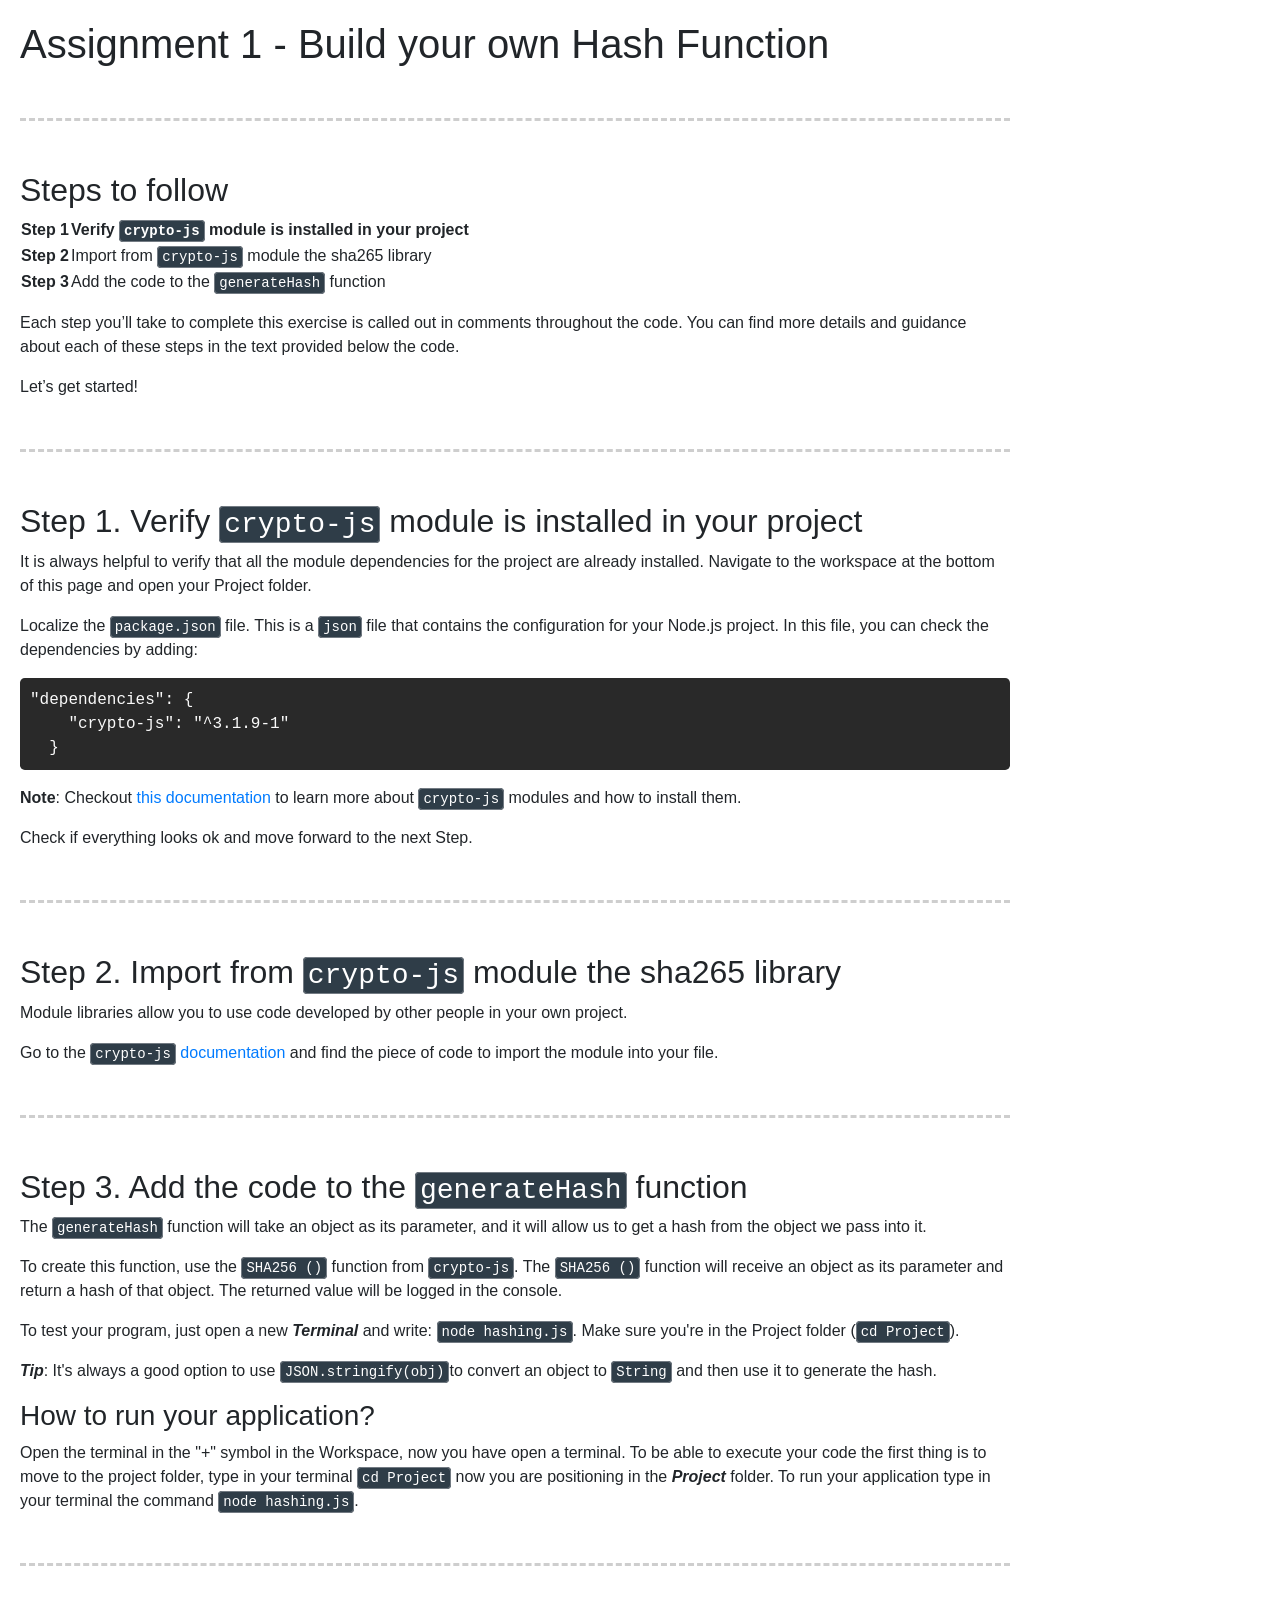
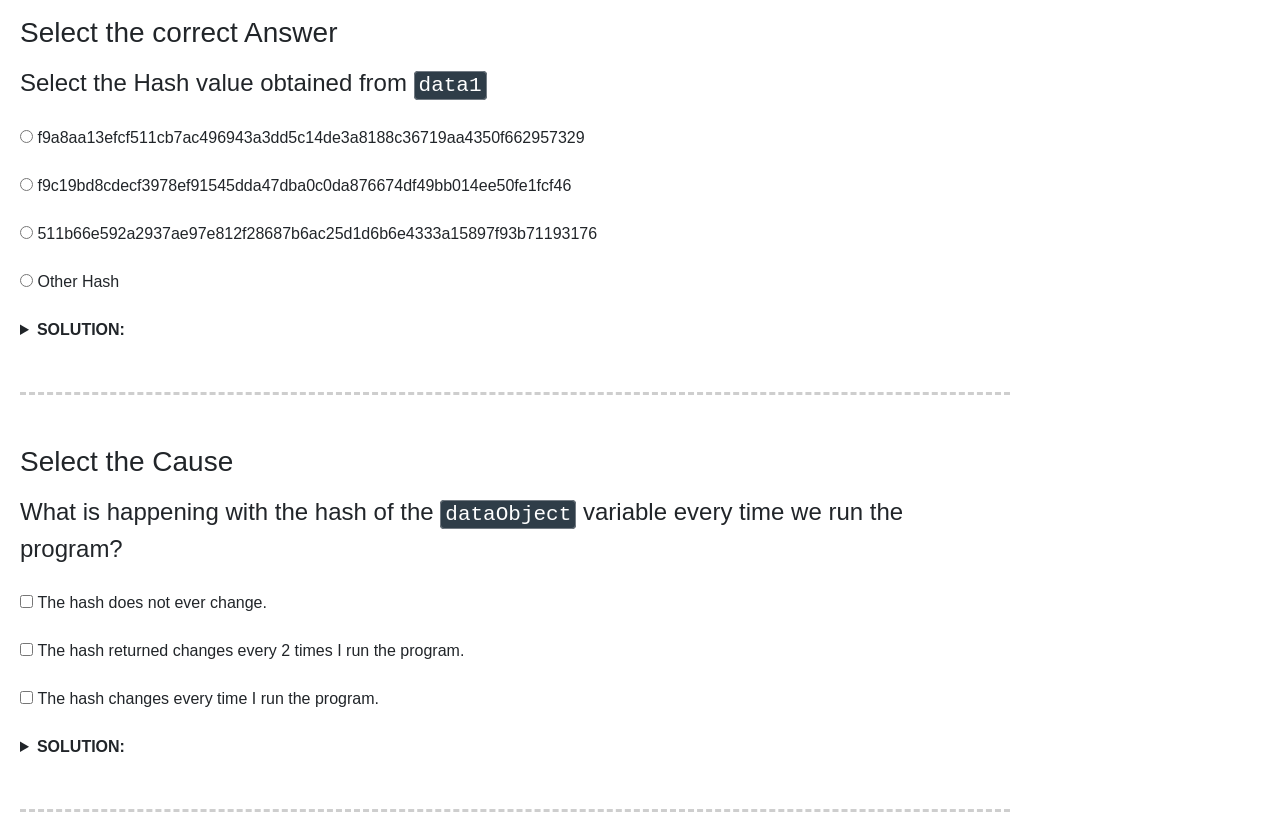
<file: assignments/hashing/practice.html>
<!-- udacimak v1.2.1 -->
<!DOCTYPE html>
<html lang="en">

<head>
    <meta charset="UTF-8">
    <meta name="viewport" content="width=device-width, initial-scale=1.0">
    <meta http-equiv="X-UA-Compatible" content="ie=edge">
    <title>Practice Hashing</title>
    <link rel="stylesheet" href="./assets/css/bootstrap.min.css">
    <link rel="stylesheet" href="./assets/css/plyr.css">
    <link rel="stylesheet" href="./assets/css/katex.min.css">
    <link rel="stylesheet" href="./assets/css/jquery.mCustomScrollbar.min.css">
    <link rel="stylesheet" href="./assets/css/styles.css">
    <link rel="shortcut icon" type="image/png" href="./assets/img/udacimak.png" />
</head>

<body>
    <div class="wrapper">

        <div id="content">
            

            <main class="container">
                <div class="row">
                    <div>
                        <div class="ud-atom">
                            <div>
                                <h1 id="lets-do-some-coding-practice">Assignment 1 - Build your own Hash Function</h1>
                            </div>
                        </div>
                        <div class="divider"></div>
                        <div class="ud-atom">
                            <h3></h3>
                            <div>
                                <h2 id="steps-to-follow">Steps to follow</h2>
                                <blockquote>
                                    <table>
                                        <thead>
                                            <tr>
                                                <th id="**step_1**"><strong>Step 1</strong></th>
                                                <th id="verify_¨c0c_module_is_installed_in_your_project">Verify <code>crypto-js</code> module is installed in your project</th>
                                            </tr>
                                        </thead>
                                        <tbody>
                                            <tr>
                                                <td><strong>Step 2</strong></td>
                                                <td>Import from <code>crypto-js</code> module the sha265 library</td>
                                            </tr>
                                            <tr>
                                                <td><strong>Step 3</strong></td>
                                                <td>Add the code to the <code>generateHash</code> function</td>
                                            </tr>
                                        </tbody>
                                    </table>
                                </blockquote>
                                <p>Each step you’ll take to complete this exercise is called out in comments throughout the code. You can find more details and guidance about each of these steps in the text provided below the code. </p>
                                <p>Let’s get started!</p>
                            </div>

                        </div>
                        <div class="divider"></div>
                        <div class="ud-atom">
                            <h3></h3>
                            <div>
                                <h2 id="step-1-verify-crypto-js-module-is-installed-in-your-project">Step 1. Verify <code>crypto-js</code> module is installed in your project</h2>
                                <p>It is always helpful to verify that all the module dependencies for the project are already installed. Navigate to the workspace at the bottom of this page and open your Project folder.</p>
                                <p>Localize the <code>package.json</code> file. This is a <code>json</code> file that contains the configuration for your Node.js project. In this file, you can check the dependencies by adding: </p>
                                <pre><code>"dependencies": {
    "crypto-js": "^3.1.9-1"
  }</code></pre>
                                <p><strong>Note</strong>: Checkout <a href="https://www.npmjs.com/package/crypto-js" target="_blank">this documentation</a> to learn more about <code>crypto-js</code> modules and how to install them. </p>
                                <p>Check if everything looks ok and move forward to the next Step.</p>
                            </div>

                        </div>
                        <div class="divider"></div>
                        <div class="ud-atom">
                            <h3></h3>
                            <div>
                                <h2 id="step-2-import-from-crypto-js-module-the-sha265-library">Step 2. Import from <code>crypto-js</code> module the sha265 library</h2>
                                <p>Module libraries allow you to use code developed by other people in your own project.</p>
                                <p>Go to the <code>crypto-js</code> <a href="https://www.npmjs.com/package/crypto-js#usage" target="_blank">documentation</a> and find the piece of code to import the module into your file.</p>
                            </div>

                        </div>
                        <div class="divider"></div>
                        <div class="ud-atom">
                            <h3></h3>
                            <div>
                                <h2 id="step-3--add-the-code-to-the-generatehash-function">Step 3. Add the code to the <code>generateHash</code> function</h2>
                                <p>The <code>generateHash</code> function will take an object as its parameter, and it will allow us to get a hash from the object we pass into it. </p>
                                <p>To create this function, use the <code>SHA256 ()</code> function from <code>crypto-js</code>. The <code>SHA256 ()</code> function will receive an object as its parameter and return a hash of that object. The returned value
                                    will be logged in the console.</p>
                                <p>To test your program, just open a new <strong><em>Terminal</em></strong> and write: <code>node hashing.js</code>. Make sure you're in the Project folder (<code>cd Project</code>).</p>
                                <p><strong><em>Tip</em></strong>: It's always a good option to use <code>JSON.stringify(obj)</code>to convert an object to <code>String</code> and then use it to generate the hash.</p>
                                <h3 id="how-to-run-your-application">How to run your application?</h3>
                                <p>Open the terminal in the "+" symbol in the Workspace, now you have open a terminal. To be able to execute your code the first thing is to move to the project folder, type in your terminal <code>cd Project</code> now you
                                    are positioning in the <strong><em>Project</em></strong> folder. To run your application type in your terminal the command <code>node hashing.js</code>.</p>
                            </div>

                        </div>
                        <div class="divider"></div>
                        <div class="ud-atom">
                            <h3>
                                <p>Select the correct Answer</p>
                            </h3>
                            <div>
                                <form>
                                    <fieldset>
                                        <legend>
                                            <p>Select the Hash value obtained from <code>data1</code></p>
                                        </legend>
                                    </fieldset>

                                    <div>
                                        <input type="radio" value="a1538061584105" name="728697" id="a1538061584105">
                                        <label for="a1538061584105"><p>f9a8aa13efcf511cb7ac496943a3dd5c14de3a8188c36719aa4350f662957329</p></label>
                                    </div>
                                    <div>
                                        <input type="radio" value="a1538061611063" name="728697" id="a1538061611063">
                                        <label for="a1538061611063"><p>f9c19bd8cdecf3978ef91545dda47dba0c0da876674df49bb014ee50fe1fcf46</p></label>
                                    </div>
                                    <div>
                                        <input type="radio" value="a1538061618873" name="728697" id="a1538061618873">
                                        <label for="a1538061618873"><p>511b66e592a2937ae97e812f28687b6ac25d1d6b6e4333a15897f93b71193176</p></label>
                                    </div>
                                    <div>
                                        <input type="radio" value="a1538061626293" name="728697" id="a1538061626293">
                                        <label for="a1538061626293"><p>Other Hash</p></label>
                                    </div>
                                </form>

                                <details>
                                    <summary><strong>SOLUTION:</strong></summary>
                                    f9a8aa13efcf511cb7ac496943a3dd5c14de3a8188c36719aa4350f662957329
                                </details>
                            </div>

                        </div>
                        <div class="divider"></div>
                        <div class="ud-atom">
                            <h3>
                                <p>Select the Cause</p>
                            </h3>
                            <div>
                                <form>
                                    <fieldset>
                                        <legend>
                                            <p>What is happening with the hash of the <code>dataObject</code> variable every time we run the program?</p>
                                        </legend>
                                    </fieldset>

                                    <div>
                                        <input type="checkbox" value="a1538061678770" name="728698" id="a1538061678770">
                                        <label for="a1538061678770"><p>The hash does not ever change. </p></label>
                                    </div>
                                    <div>
                                        <input type="checkbox" value="a1538061705502" name="728698" id="a1538061705502">
                                        <label for="a1538061705502"><p>The hash returned changes every 2 times I run the program.</p></label>
                                    </div>
                                    <div>
                                        <input type="checkbox" value="a1538061714386" name="728698" id="a1538061714386">
                                        <label for="a1538061714386"><p>The hash changes every time I run the program.</p></label>
                                    </div>
                                </form>

                                <details>
                                    <summary><strong>SOLUTION:</strong></summary>
                                    <ul>
                                        <li>The hash changes every time I run the program.</li>
                                    </ul>
                                </details>
                            </div>

                        </div>
                        <div class="divider"></div>
                    </div>
                </div>
            </main>

        </div>
    </div>


    <script src="./assets/js/jquery-3.3.1.min.js"></script>
    <script src="./assets/js/plyr.polyfilled.min.js"></script>
    <script src="./assets/js/bootstrap.min.js"></script>
    <script src="./assets/js/jquery.mCustomScrollbar.concat.min.js"></script>
    <script src="./assets/js/katex.min.js"></script>
    <script>
        // Initialize Plyr video players
        const players = Array.from(document.querySelectorAll('video')).map(p => new Plyr(p));

        // render math equations
        let elMath = document.getElementsByClassName('mathquill');
        for (let i = 0, len = elMath.length; i < len; i += 1) {
            const el = elMath[i];

            katex.render(el.textContent, el, {
                throwOnError: false
            });
        }

        // this hack will make sure Bootstrap tabs work when using Handlebars
        if ($('#question-tabs').length && $('#user-answer-tabs').length) {
            $("#question-tabs a.nav-link").on('click', function() {
                $("#question-tab-contents .tab-pane").hide();
                $($(this).attr("href")).show();
            });
            $("#user-answer-tabs a.nav-link").on('click', function() {
                $("#user-answer-tab-contents .tab-pane").hide();
                $($(this).attr("href")).show();
            });
        } else {
            $("a.nav-link").on('click', function() {
                $(".tab-pane").hide();
                $($(this).attr("href")).show();
            });
        }

        // side bar events
        $(document).ready(function() {
            $("#sidebar").mCustomScrollbar({
                theme: "minimal"
            });

            $('#sidebarCollapse').on('click', function() {
                $('#sidebar, #content').toggleClass('active');
                $('.collapse.in').toggleClass('in');
                $('a[aria-expanded=true]').attr('aria-expanded', 'false');
            });
        });
    </script>
</body>

</html>
</file>
<file: assignments/hashing/assets/css/plyr.css>
@keyframes plyr-progress {
    to {
        background-position: 25px 0
    }
}

@keyframes plyr-popup {
    0% {
        opacity: .5;
        transform: translateY(10px)
    }
    to {
        opacity: 1;
        transform: translateY(0)
    }
}

@keyframes plyr-fade-in {
    from {
        opacity: 0
    }
    to {
        opacity: 1
    }
}

.plyr {
    -moz-osx-font-smoothing: grayscale;
    -webkit-font-smoothing: antialiased;
    direction: ltr;
    font-family: Avenir, "Avenir Next", "Helvetica Neue", "Segoe UI", Helvetica, Arial, sans-serif;
    font-variant-numeric: tabular-nums;
    font-weight: 500;
    line-height: 1.7;
    max-width: 100%;
    min-width: 200px;
    position: relative;
    text-shadow: none;
    transition: box-shadow .3s ease
}

.plyr audio,
.plyr video {
    border-radius: inherit;
    height: auto;
    vertical-align: middle;
    width: 100%
}

.plyr button {
    font: inherit;
    line-height: inherit;
    width: auto
}

.plyr:focus {
    outline: 0
}

.plyr--full-ui {
    box-sizing: border-box
}

.plyr--full-ui *,
.plyr--full-ui ::after,
.plyr--full-ui ::before {
    box-sizing: inherit
}

.plyr--full-ui a,
.plyr--full-ui button,
.plyr--full-ui input,
.plyr--full-ui label {
    touch-action: manipulation
}

.plyr__badge {
    background: #4f5b5f;
    border-radius: 2px;
    color: #fff;
    font-size: 9px;
    line-height: 1;
    padding: 3px 4px
}

.plyr--full-ui ::-webkit-media-text-track-container {
    display: none
}

.plyr__captions {
    animation: plyr-fade-in .3s ease;
    bottom: 0;
    color: #fff;
    display: none;
    font-size: 14px;
    left: 0;
    padding: 10px;
    position: absolute;
    text-align: center;
    transition: transform .4s ease-in-out;
    width: 100%
}

.plyr__captions .plyr__caption {
    background: rgba(0, 0, 0, .8);
    border-radius: 2px;
    -webkit-box-decoration-break: clone;
    box-decoration-break: clone;
    line-height: 185%;
    padding: .2em .5em;
    white-space: pre-wrap
}

.plyr__captions .plyr__caption div {
    display: inline
}

.plyr__captions span:empty {
    display: none
}

@media (min-width:480px) {
    .plyr__captions {
        font-size: 16px;
        padding: 20px
    }
}

@media (min-width:768px) {
    .plyr__captions {
        font-size: 18px
    }
}

.plyr--captions-active .plyr__captions {
    display: block
}

.plyr:not(.plyr--hide-controls) .plyr__controls:not(:empty)~.plyr__captions {
    transform: translateY(-40px)
}

.plyr__control {
    background: 0 0;
    border: 0;
    border-radius: 3px;
    color: inherit;
    cursor: pointer;
    flex-shrink: 0;
    overflow: visible;
    padding: 7px;
    position: relative;
    transition: all .3s ease
}

.plyr__control svg {
    display: block;
    fill: currentColor;
    height: 18px;
    pointer-events: none;
    width: 18px
}

.plyr__control:focus {
    outline: 0
}

.plyr__control.plyr__tab-focus {
    box-shadow: 0 0 0 5px rgba(26, 175, 255, .5);
    outline: 0
}

.plyr__control.plyr__control--pressed .icon--not-pressed,
.plyr__control.plyr__control--pressed .label--not-pressed,
.plyr__control:not(.plyr__control--pressed) .icon--pressed,
.plyr__control:not(.plyr__control--pressed) .label--pressed {
    display: none
}

.plyr--audio .plyr__control.plyr__tab-focus,
.plyr--audio .plyr__control:hover,
.plyr--audio .plyr__control[aria-expanded=true] {
    background: #1aafff;
    color: #fff
}

.plyr--video .plyr__control svg {
    filter: drop-shadow(0 1px 1px rgba(0, 0, 0, .15))
}

.plyr--video .plyr__control.plyr__tab-focus,
.plyr--video .plyr__control:hover,
.plyr--video .plyr__control[aria-expanded=true] {
    background: #1aafff;
    color: #fff
}

.plyr__control--overlaid {
    background: rgba(26, 175, 255, .8);
    border: 0;
    border-radius: 100%;
    box-shadow: 0 1px 1px rgba(0, 0, 0, .15);
    color: #fff;
    display: none;
    left: 50%;
    padding: 15px;
    position: absolute;
    top: 50%;
    transform: translate(-50%, -50%);
    z-index: 2
}

.plyr__control--overlaid svg {
    left: 2px;
    position: relative
}

.plyr__control--overlaid:focus,
.plyr__control--overlaid:hover {
    background: #1aafff
}

.plyr--playing .plyr__control--overlaid {
    opacity: 0;
    visibility: hidden
}

.plyr--full-ui.plyr--video .plyr__control--overlaid {
    display: block
}

.plyr--full-ui ::-webkit-media-controls {
    display: none
}

.plyr__controls {
    align-items: center;
    display: flex;
    justify-content: flex-end;
    text-align: center
}

.plyr__controls .plyr__menu,
.plyr__controls .plyr__progress,
.plyr__controls .plyr__time,
.plyr__controls .plyr__volume,
.plyr__controls>.plyr__control {
    margin-left: 5px
}

.plyr__controls .plyr__menu+.plyr__control,
.plyr__controls .plyr__progress+.plyr__control,
.plyr__controls>.plyr__control+.plyr__control,
.plyr__controls>.plyr__control+.plyr__menu {
    margin-left: 2px
}

.plyr__controls>.plyr__control:first-child,
.plyr__controls>.plyr__control:first-child+[data-plyr=pause] {
    margin-left: 0;
    margin-right: auto
}

.plyr__controls:empty {
    display: none
}

@media (min-width:480px) {
    .plyr__controls .plyr__menu,
    .plyr__controls .plyr__progress,
    .plyr__controls .plyr__time,
    .plyr__controls .plyr__volume,
    .plyr__controls>.plyr__control {
        margin-left: 10px
    }
}

.plyr--audio .plyr__controls {
    background: #fff;
    border-radius: inherit;
    color: #4f5b5f;
    padding: 10px
}

.plyr--video .plyr__controls {
    background: linear-gradient(rgba(0, 0, 0, 0), rgba(0, 0, 0, .7));
    border-bottom-left-radius: inherit;
    border-bottom-right-radius: inherit;
    bottom: 0;
    color: #fff;
    left: 0;
    padding: 20px 5px 5px;
    position: absolute;
    right: 0;
    transition: opacity .4s ease-in-out, transform .4s ease-in-out;
    z-index: 3
}

@media (min-width:480px) {
    .plyr--video .plyr__controls {
        padding: 35px 10px 10px
    }
}

.plyr--video.plyr--hide-controls .plyr__controls {
    opacity: 0;
    pointer-events: none;
    transform: translateY(100%)
}

.plyr [data-plyr=airplay],
.plyr [data-plyr=captions],
.plyr [data-plyr=fullscreen],
.plyr [data-plyr=pip] {
    display: none
}

.plyr--airplay-supported [data-plyr=airplay],
.plyr--captions-enabled [data-plyr=captions],
.plyr--fullscreen-enabled [data-plyr=fullscreen],
.plyr--pip-supported [data-plyr=pip] {
    display: inline-block
}

.plyr__video-embed {
    height: 0;
    padding-bottom: 56.25%;
    position: relative
}

.plyr__video-embed iframe {
    border: 0;
    height: 100%;
    left: 0;
    position: absolute;
    top: 0;
    -webkit-user-select: none;
    -moz-user-select: none;
    -ms-user-select: none;
    user-select: none;
    width: 100%
}

.plyr--full-ui .plyr__video-embed>.plyr__video-embed__container {
    padding-bottom: 240%;
    position: relative;
    transform: translateY(-38.28125%)
}

.plyr__menu {
    display: flex;
    position: relative
}

.plyr__menu .plyr__control svg {
    transition: transform .3s ease
}

.plyr__menu .plyr__control[aria-expanded=true] svg {
    transform: rotate(90deg)
}

.plyr__menu .plyr__control[aria-expanded=true] .plyr__tooltip {
    display: none
}

.plyr__menu__container {
    animation: plyr-popup .2s ease;
    background: rgba(255, 255, 255, .9);
    border-radius: 4px;
    bottom: 100%;
    box-shadow: 0 1px 2px rgba(0, 0, 0, .15);
    color: #4f5b5f;
    font-size: 16px;
    margin-bottom: 10px;
    position: absolute;
    right: -3px;
    text-align: left;
    white-space: nowrap;
    z-index: 3
}

.plyr__menu__container>div {
    overflow: hidden;
    transition: height .35s cubic-bezier(.4, 0, .2, 1), width .35s cubic-bezier(.4, 0, .2, 1)
}

.plyr__menu__container::after {
    border: 4px solid transparent;
    border-top-color: rgba(255, 255, 255, .9);
    content: '';
    height: 0;
    position: absolute;
    right: 15px;
    top: 100%;
    width: 0
}

.plyr__menu__container [role=menu] {
    padding: 7px
}

.plyr__menu__container [role=menuitem],
.plyr__menu__container [role=menuitemradio] {
    margin-top: 2px
}

.plyr__menu__container [role=menuitem]:first-child,
.plyr__menu__container [role=menuitemradio]:first-child {
    margin-top: 0
}

.plyr__menu__container .plyr__control {
    align-items: center;
    color: #4f5b5f;
    display: flex;
    font-size: 14px;
    padding: 4px 11px;
    -webkit-user-select: none;
    -moz-user-select: none;
    -ms-user-select: none;
    user-select: none;
    width: 100%
}

.plyr__menu__container .plyr__control>span {
    align-items: inherit;
    display: flex;
    width: 100%
}

.plyr__menu__container .plyr__control::after {
    border: 4px solid transparent;
    content: '';
    position: absolute;
    top: 50%;
    transform: translateY(-50%)
}

.plyr__menu__container .plyr__control--forward {
    padding-right: 28px
}

.plyr__menu__container .plyr__control--forward::after {
    border-left-color: rgba(79, 91, 95, .8);
    right: 5px
}

.plyr__menu__container .plyr__control--forward.plyr__tab-focus::after,
.plyr__menu__container .plyr__control--forward:hover::after {
    border-left-color: currentColor
}

.plyr__menu__container .plyr__control--back {
    font-weight: 500;
    margin: 7px;
    margin-bottom: 3px;
    padding-left: 28px;
    position: relative;
    width: calc(100% - 14px)
}

.plyr__menu__container .plyr__control--back::after {
    border-right-color: rgba(79, 91, 95, .8);
    left: 7px
}

.plyr__menu__container .plyr__control--back::before {
    background: #b7c5cd;
    box-shadow: 0 1px 0 #fff;
    content: '';
    height: 1px;
    left: 0;
    margin-top: 4px;
    overflow: hidden;
    position: absolute;
    right: 0;
    top: 100%
}

.plyr__menu__container .plyr__control--back.plyr__tab-focus::after,
.plyr__menu__container .plyr__control--back:hover::after {
    border-right-color: currentColor
}

.plyr__menu__container .plyr__control[role=menuitemradio] {
    padding-left: 7px
}

.plyr__menu__container .plyr__control[role=menuitemradio]::after,
.plyr__menu__container .plyr__control[role=menuitemradio]::before {
    border-radius: 100%
}

.plyr__menu__container .plyr__control[role=menuitemradio]::before {
    background: rgba(0, 0, 0, .1);
    content: '';
    display: block;
    flex-shrink: 0;
    height: 16px;
    margin-right: 10px;
    transition: all .3s ease;
    width: 16px
}

.plyr__menu__container .plyr__control[role=menuitemradio]::after {
    background: #fff;
    border: 0;
    height: 6px;
    left: 12px;
    opacity: 0;
    top: 50%;
    transform: translateY(-50%) scale(0);
    transition: transform .3s ease, opacity .3s ease;
    width: 6px
}

.plyr__menu__container .plyr__control[role=menuitemradio][aria-checked=true]::before {
    background: #1aafff
}

.plyr__menu__container .plyr__control[role=menuitemradio][aria-checked=true]::after {
    opacity: 1;
    transform: translateY(-50%) scale(1)
}

.plyr__menu__container .plyr__control[role=menuitemradio].plyr__tab-focus::before,
.plyr__menu__container .plyr__control[role=menuitemradio]:hover::before {
    background: rgba(0, 0, 0, .1)
}

.plyr__menu__container .plyr__menu__value {
    align-items: center;
    display: flex;
    margin-left: auto;
    margin-right: -5px;
    overflow: hidden;
    padding-left: 25px;
    pointer-events: none
}

.plyr--full-ui input[type=range] {
    -webkit-appearance: none;
    background: 0 0;
    border: 0;
    border-radius: 28px;
    color: #1aafff;
    display: block;
    height: 20px;
    margin: 0;
    padding: 0;
    transition: box-shadow .3s ease;
    width: 100%
}

.plyr--full-ui input[type=range]::-webkit-slider-runnable-track {
    background: 0 0;
    border: 0;
    border-radius: 3px;
    height: 6px;
    transition: box-shadow .3s ease;
    -webkit-user-select: none;
    user-select: none;
    background-image: linear-gradient(to right, currentColor var(--value, 0), transparent var(--value, 0))
}

.plyr--full-ui input[type=range]::-webkit-slider-thumb {
    background: #fff;
    border: 0;
    border-radius: 100%;
    box-shadow: 0 1px 1px rgba(0, 0, 0, .15), 0 0 0 1px rgba(47, 52, 61, .2);
    height: 14px;
    position: relative;
    transition: all .2s ease;
    width: 14px;
    -webkit-appearance: none;
    margin-top: -4px
}

.plyr--full-ui input[type=range]::-moz-range-track {
    background: 0 0;
    border: 0;
    border-radius: 3px;
    height: 6px;
    transition: box-shadow .3s ease;
    -moz-user-select: none;
    user-select: none
}

.plyr--full-ui input[type=range]::-moz-range-thumb {
    background: #fff;
    border: 0;
    border-radius: 100%;
    box-shadow: 0 1px 1px rgba(0, 0, 0, .15), 0 0 0 1px rgba(47, 52, 61, .2);
    height: 14px;
    position: relative;
    transition: all .2s ease;
    width: 14px
}

.plyr--full-ui input[type=range]::-moz-range-progress {
    background: currentColor;
    border-radius: 3px;
    height: 6px
}

.plyr--full-ui input[type=range]::-ms-track {
    background: 0 0;
    border: 0;
    border-radius: 3px;
    height: 6px;
    transition: box-shadow .3s ease;
    -ms-user-select: none;
    user-select: none;
    color: transparent
}

.plyr--full-ui input[type=range]::-ms-fill-upper {
    background: 0 0;
    border: 0;
    border-radius: 3px;
    height: 6px;
    transition: box-shadow .3s ease;
    -ms-user-select: none;
    user-select: none
}

.plyr--full-ui input[type=range]::-ms-fill-lower {
    background: 0 0;
    border: 0;
    border-radius: 3px;
    height: 6px;
    transition: box-shadow .3s ease;
    -ms-user-select: none;
    user-select: none;
    background: currentColor
}

.plyr--full-ui input[type=range]::-ms-thumb {
    background: #fff;
    border: 0;
    border-radius: 100%;
    box-shadow: 0 1px 1px rgba(0, 0, 0, .15), 0 0 0 1px rgba(47, 52, 61, .2);
    height: 14px;
    position: relative;
    transition: all .2s ease;
    width: 14px;
    margin-top: 0
}

.plyr--full-ui input[type=range]::-ms-tooltip {
    display: none
}

.plyr--full-ui input[type=range]:focus {
    outline: 0
}

.plyr--full-ui input[type=range]::-moz-focus-outer {
    border: 0
}

.plyr--full-ui input[type=range].plyr__tab-focus::-webkit-slider-runnable-track {
    box-shadow: 0 0 0 5px rgba(26, 175, 255, .5);
    outline: 0
}

.plyr--full-ui input[type=range].plyr__tab-focus::-moz-range-track {
    box-shadow: 0 0 0 5px rgba(26, 175, 255, .5);
    outline: 0
}

.plyr--full-ui input[type=range].plyr__tab-focus::-ms-track {
    box-shadow: 0 0 0 5px rgba(26, 175, 255, .5);
    outline: 0
}

.plyr--full-ui.plyr--video input[type=range]::-webkit-slider-runnable-track {
    background-color: rgba(255, 255, 255, .25)
}

.plyr--full-ui.plyr--video input[type=range]::-moz-range-track {
    background-color: rgba(255, 255, 255, .25)
}

.plyr--full-ui.plyr--video input[type=range]::-ms-track {
    background-color: rgba(255, 255, 255, .25)
}

.plyr--full-ui.plyr--video input[type=range]:active::-webkit-slider-thumb {
    box-shadow: 0 1px 1px rgba(0, 0, 0, .15), 0 0 0 1px rgba(47, 52, 61, .2), 0 0 0 3px rgba(255, 255, 255, .5)
}

.plyr--full-ui.plyr--video input[type=range]:active::-moz-range-thumb {
    box-shadow: 0 1px 1px rgba(0, 0, 0, .15), 0 0 0 1px rgba(47, 52, 61, .2), 0 0 0 3px rgba(255, 255, 255, .5)
}

.plyr--full-ui.plyr--video input[type=range]:active::-ms-thumb {
    box-shadow: 0 1px 1px rgba(0, 0, 0, .15), 0 0 0 1px rgba(47, 52, 61, .2), 0 0 0 3px rgba(255, 255, 255, .5)
}

.plyr--full-ui.plyr--audio input[type=range]::-webkit-slider-runnable-track {
    background-color: rgba(183, 197, 205, .66)
}

.plyr--full-ui.plyr--audio input[type=range]::-moz-range-track {
    background-color: rgba(183, 197, 205, .66)
}

.plyr--full-ui.plyr--audio input[type=range]::-ms-track {
    background-color: rgba(183, 197, 205, .66)
}

.plyr--full-ui.plyr--audio input[type=range]:active::-webkit-slider-thumb {
    box-shadow: 0 1px 1px rgba(0, 0, 0, .15), 0 0 0 1px rgba(47, 52, 61, .2), 0 0 0 3px rgba(0, 0, 0, .1)
}

.plyr--full-ui.plyr--audio input[type=range]:active::-moz-range-thumb {
    box-shadow: 0 1px 1px rgba(0, 0, 0, .15), 0 0 0 1px rgba(47, 52, 61, .2), 0 0 0 3px rgba(0, 0, 0, .1)
}

.plyr--full-ui.plyr--audio input[type=range]:active::-ms-thumb {
    box-shadow: 0 1px 1px rgba(0, 0, 0, .15), 0 0 0 1px rgba(47, 52, 61, .2), 0 0 0 3px rgba(0, 0, 0, .1)
}

.plyr__poster {
    background-color: #000;
    background-position: 50% 50%;
    background-repeat: no-repeat;
    background-size: contain;
    height: 100%;
    left: 0;
    opacity: 0;
    position: absolute;
    top: 0;
    transition: opacity .2s ease;
    width: 100%;
    z-index: 1
}

.plyr--stopped.plyr__poster-enabled .plyr__poster {
    opacity: 1
}

.plyr__time {
    font-size: 14px
}

.plyr__time+.plyr__time::before {
    content: '\2044';
    margin-right: 10px
}

@media (max-width:767px) {
    .plyr__time+.plyr__time {
        display: none
    }
}

.plyr--video .plyr__time {
    text-shadow: 0 1px 1px rgba(0, 0, 0, .15)
}

.plyr__tooltip {
    background: rgba(255, 255, 255, .9);
    border-radius: 3px;
    bottom: 100%;
    box-shadow: 0 1px 2px rgba(0, 0, 0, .15);
    color: #4f5b5f;
    font-size: 14px;
    font-weight: 500;
    left: 50%;
    line-height: 1.3;
    margin-bottom: 10px;
    opacity: 0;
    padding: 5px 7.5px;
    pointer-events: none;
    position: absolute;
    transform: translate(-50%, 10px) scale(.8);
    transform-origin: 50% 100%;
    transition: transform .2s .1s ease, opacity .2s .1s ease;
    white-space: nowrap;
    z-index: 2
}

.plyr__tooltip::before {
    border-left: 4px solid transparent;
    border-right: 4px solid transparent;
    border-top: 4px solid rgba(255, 255, 255, .9);
    bottom: -4px;
    content: '';
    height: 0;
    left: 50%;
    position: absolute;
    transform: translateX(-50%);
    width: 0;
    z-index: 2
}

.plyr .plyr__control.plyr__tab-focus .plyr__tooltip,
.plyr .plyr__control:hover .plyr__tooltip,
.plyr__tooltip--visible {
    opacity: 1;
    transform: translate(-50%, 0) scale(1)
}

.plyr .plyr__control:hover .plyr__tooltip {
    z-index: 3
}

.plyr__controls>.plyr__control:first-child .plyr__tooltip,
.plyr__controls>.plyr__control:first-child+.plyr__control .plyr__tooltip {
    left: 0;
    transform: translate(0, 10px) scale(.8);
    transform-origin: 0 100%
}

.plyr__controls>.plyr__control:first-child .plyr__tooltip::before,
.plyr__controls>.plyr__control:first-child+.plyr__control .plyr__tooltip::before {
    left: 16px
}

.plyr__controls>.plyr__control:last-child .plyr__tooltip {
    left: auto;
    right: 0;
    transform: translate(0, 10px) scale(.8);
    transform-origin: 100% 100%
}

.plyr__controls>.plyr__control:last-child .plyr__tooltip::before {
    left: auto;
    right: 16px;
    transform: translateX(50%)
}

.plyr__controls>.plyr__control:first-child .plyr__tooltip--visible,
.plyr__controls>.plyr__control:first-child+.plyr__control .plyr__tooltip--visible,
.plyr__controls>.plyr__control:first-child+.plyr__control.plyr__tab-focus .plyr__tooltip,
.plyr__controls>.plyr__control:first-child+.plyr__control:hover .plyr__tooltip,
.plyr__controls>.plyr__control:first-child.plyr__tab-focus .plyr__tooltip,
.plyr__controls>.plyr__control:first-child:hover .plyr__tooltip,
.plyr__controls>.plyr__control:last-child .plyr__tooltip--visible,
.plyr__controls>.plyr__control:last-child.plyr__tab-focus .plyr__tooltip,
.plyr__controls>.plyr__control:last-child:hover .plyr__tooltip {
    transform: translate(0, 0) scale(1)
}

.plyr--video {
    background: #000;
    overflow: hidden
}

.plyr--video.plyr--menu-open {
    overflow: visible
}

.plyr__video-wrapper {
    background: #000;
    border-radius: inherit;
    overflow: hidden;
    position: relative;
    z-index: 0
}

.plyr__progress {
    flex: 1;
    left: 7px;
    margin-right: 14px;
    position: relative
}

.plyr__progress input[type=range],
.plyr__progress__buffer {
    margin-left: -7px;
    margin-right: -7px;
    width: calc(100% + 14px)
}

.plyr__progress input[type=range] {
    position: relative;
    z-index: 2
}

.plyr__progress .plyr__tooltip {
    font-size: 14px;
    left: 0
}

.plyr__progress__buffer {
    -webkit-appearance: none;
    background: 0 0;
    border: 0;
    border-radius: 100px;
    height: 6px;
    left: 0;
    margin-top: -3px;
    padding: 0;
    position: absolute;
    top: 50%
}

.plyr__progress__buffer::-webkit-progress-bar {
    background: 0 0;
    transition: width .2s ease
}

.plyr__progress__buffer::-webkit-progress-value {
    background: currentColor;
    border-radius: 100px;
    min-width: 6px
}

.plyr__progress__buffer::-moz-progress-bar {
    background: currentColor;
    border-radius: 100px;
    min-width: 6px;
    transition: width .2s ease
}

.plyr__progress__buffer::-ms-fill {
    border-radius: 100px;
    transition: width .2s ease
}

.plyr--video .plyr__progress__buffer {
    box-shadow: 0 1px 1px rgba(0, 0, 0, .15);
    color: rgba(255, 255, 255, .25)
}

.plyr--audio .plyr__progress__buffer {
    color: rgba(183, 197, 205, .66)
}

.plyr--loading .plyr__progress__buffer {
    animation: plyr-progress 1s linear infinite;
    background-image: linear-gradient(-45deg, rgba(47, 52, 61, .6) 25%, transparent 25%, transparent 50%, rgba(47, 52, 61, .6) 50%, rgba(47, 52, 61, .6) 75%, transparent 75%, transparent);
    background-repeat: repeat-x;
    background-size: 25px 25px;
    color: transparent
}

.plyr--video.plyr--loading .plyr__progress__buffer {
    background-color: rgba(255, 255, 255, .25)
}

.plyr--audio.plyr--loading .plyr__progress__buffer {
    background-color: rgba(183, 197, 205, .66)
}

.plyr__volume {
    align-items: center;
    display: flex;
    flex: 1;
    position: relative
}

.plyr__volume input[type=range] {
    margin-left: 5px;
    position: relative;
    z-index: 2
}

@media (min-width:480px) {
    .plyr__volume {
        max-width: 90px
    }
}

@media (min-width:768px) {
    .plyr__volume {
        max-width: 110px
    }
}

.plyr--is-ios .plyr__volume {
    display: none !important
}

.plyr--is-ios.plyr--vimeo [data-plyr=mute] {
    display: none !important
}

.plyr:-webkit-full-screen {
    background: #000;
    border-radius: 0 !important;
    height: 100%;
    margin: 0;
    width: 100%
}

.plyr:-moz-full-screen {
    background: #000;
    border-radius: 0 !important;
    height: 100%;
    margin: 0;
    width: 100%
}

.plyr:-ms-fullscreen {
    background: #000;
    border-radius: 0 !important;
    height: 100%;
    margin: 0;
    width: 100%
}

.plyr:fullscreen {
    background: #000;
    border-radius: 0 !important;
    height: 100%;
    margin: 0;
    width: 100%
}

.plyr:-webkit-full-screen video {
    height: 100%
}

.plyr:-moz-full-screen video {
    height: 100%
}

.plyr:-ms-fullscreen video {
    height: 100%
}

.plyr:fullscreen video {
    height: 100%
}

.plyr:-webkit-full-screen .plyr__video-wrapper {
    height: 100%;
    width: 100%
}

.plyr:-moz-full-screen .plyr__video-wrapper {
    height: 100%;
    width: 100%
}

.plyr:-ms-fullscreen .plyr__video-wrapper {
    height: 100%;
    width: 100%
}

.plyr:fullscreen .plyr__video-wrapper {
    height: 100%;
    width: 100%
}

.plyr:-webkit-full-screen .plyr__video-embed {
    overflow: visible
}

.plyr:-moz-full-screen .plyr__video-embed {
    overflow: visible
}

.plyr:-ms-fullscreen .plyr__video-embed {
    overflow: visible
}

.plyr:fullscreen .plyr__video-embed {
    overflow: visible
}

.plyr:-webkit-full-screen.plyr--vimeo .plyr__video-wrapper {
    height: 0;
    top: 50%;
    transform: translateY(-50%)
}

.plyr:-moz-full-screen.plyr--vimeo .plyr__video-wrapper {
    height: 0;
    top: 50%;
    transform: translateY(-50%)
}

.plyr:-ms-fullscreen.plyr--vimeo .plyr__video-wrapper {
    height: 0;
    top: 50%;
    transform: translateY(-50%)
}

.plyr:fullscreen.plyr--vimeo .plyr__video-wrapper {
    height: 0;
    top: 50%;
    transform: translateY(-50%)
}

.plyr:-webkit-full-screen .plyr__control .icon--exit-fullscreen {
    display: block
}

.plyr:-moz-full-screen .plyr__control .icon--exit-fullscreen {
    display: block
}

.plyr:-ms-fullscreen .plyr__control .icon--exit-fullscreen {
    display: block
}

.plyr:fullscreen .plyr__control .icon--exit-fullscreen {
    display: block
}

.plyr:-webkit-full-screen .plyr__control .icon--exit-fullscreen+svg {
    display: none
}

.plyr:-moz-full-screen .plyr__control .icon--exit-fullscreen+svg {
    display: none
}

.plyr:-ms-fullscreen .plyr__control .icon--exit-fullscreen+svg {
    display: none
}

.plyr:fullscreen .plyr__control .icon--exit-fullscreen+svg {
    display: none
}

.plyr:-webkit-full-screen.plyr--hide-controls {
    cursor: none
}

.plyr:-moz-full-screen.plyr--hide-controls {
    cursor: none
}

.plyr:-ms-fullscreen.plyr--hide-controls {
    cursor: none
}

.plyr:fullscreen.plyr--hide-controls {
    cursor: none
}

@media (min-width:1024px) {
    .plyr:-webkit-full-screen .plyr__captions {
        font-size: 21px
    }
    .plyr:-moz-full-screen .plyr__captions {
        font-size: 21px
    }
    .plyr:-ms-fullscreen .plyr__captions {
        font-size: 21px
    }
    .plyr:fullscreen .plyr__captions {
        font-size: 21px
    }
}

.plyr:-webkit-full-screen {
    background: #000;
    border-radius: 0 !important;
    height: 100%;
    margin: 0;
    width: 100%
}

.plyr:-webkit-full-screen video {
    height: 100%
}

.plyr:-webkit-full-screen .plyr__video-wrapper {
    height: 100%;
    width: 100%
}

.plyr:-webkit-full-screen .plyr__video-embed {
    overflow: visible
}

.plyr:-webkit-full-screen.plyr--vimeo .plyr__video-wrapper {
    height: 0;
    top: 50%;
    transform: translateY(-50%)
}

.plyr:-webkit-full-screen .plyr__control .icon--exit-fullscreen {
    display: block
}

.plyr:-webkit-full-screen .plyr__control .icon--exit-fullscreen+svg {
    display: none
}

.plyr:-webkit-full-screen.plyr--hide-controls {
    cursor: none
}

@media (min-width:1024px) {
    .plyr:-webkit-full-screen .plyr__captions {
        font-size: 21px
    }
}

.plyr:-moz-full-screen {
    background: #000;
    border-radius: 0 !important;
    height: 100%;
    margin: 0;
    width: 100%
}

.plyr:-moz-full-screen video {
    height: 100%
}

.plyr:-moz-full-screen .plyr__video-wrapper {
    height: 100%;
    width: 100%
}

.plyr:-moz-full-screen .plyr__video-embed {
    overflow: visible
}

.plyr:-moz-full-screen.plyr--vimeo .plyr__video-wrapper {
    height: 0;
    top: 50%;
    transform: translateY(-50%)
}

.plyr:-moz-full-screen .plyr__control .icon--exit-fullscreen {
    display: block
}

.plyr:-moz-full-screen .plyr__control .icon--exit-fullscreen+svg {
    display: none
}

.plyr:-moz-full-screen.plyr--hide-controls {
    cursor: none
}

@media (min-width:1024px) {
    .plyr:-moz-full-screen .plyr__captions {
        font-size: 21px
    }
}

.plyr:-ms-fullscreen {
    background: #000;
    border-radius: 0 !important;
    height: 100%;
    margin: 0;
    width: 100%
}

.plyr:-ms-fullscreen video {
    height: 100%
}

.plyr:-ms-fullscreen .plyr__video-wrapper {
    height: 100%;
    width: 100%
}

.plyr:-ms-fullscreen .plyr__video-embed {
    overflow: visible
}

.plyr:-ms-fullscreen.plyr--vimeo .plyr__video-wrapper {
    height: 0;
    top: 50%;
    transform: translateY(-50%)
}

.plyr:-ms-fullscreen .plyr__control .icon--exit-fullscreen {
    display: block
}

.plyr:-ms-fullscreen .plyr__control .icon--exit-fullscreen+svg {
    display: none
}

.plyr:-ms-fullscreen.plyr--hide-controls {
    cursor: none
}

@media (min-width:1024px) {
    .plyr:-ms-fullscreen .plyr__captions {
        font-size: 21px
    }
}

.plyr--fullscreen-fallback {
    background: #000;
    border-radius: 0 !important;
    height: 100%;
    margin: 0;
    width: 100%;
    bottom: 0;
    left: 0;
    position: fixed;
    right: 0;
    top: 0;
    z-index: 10000000
}

.plyr--fullscreen-fallback video {
    height: 100%
}

.plyr--fullscreen-fallback .plyr__video-wrapper {
    height: 100%;
    width: 100%
}

.plyr--fullscreen-fallback .plyr__video-embed {
    overflow: visible
}

.plyr--fullscreen-fallback.plyr--vimeo .plyr__video-wrapper {
    height: 0;
    top: 50%;
    transform: translateY(-50%)
}

.plyr--fullscreen-fallback .plyr__control .icon--exit-fullscreen {
    display: block
}

.plyr--fullscreen-fallback .plyr__control .icon--exit-fullscreen+svg {
    display: none
}

.plyr--fullscreen-fallback.plyr--hide-controls {
    cursor: none
}

@media (min-width:1024px) {
    .plyr--fullscreen-fallback .plyr__captions {
        font-size: 21px
    }
}

.plyr__ads {
    border-radius: inherit;
    bottom: 0;
    cursor: pointer;
    left: 0;
    overflow: hidden;
    position: absolute;
    right: 0;
    top: 0;
    z-index: -1
}

.plyr__ads>div,
.plyr__ads>div iframe {
    height: 100%;
    position: absolute;
    width: 100%
}

.plyr__ads::after {
    background: rgba(47, 52, 61, .8);
    border-radius: 2px;
    bottom: 10px;
    color: #fff;
    content: attr(data-badge-text);
    font-size: 11px;
    padding: 2px 6px;
    pointer-events: none;
    position: absolute;
    right: 10px;
    z-index: 3
}

.plyr__ads::after:empty {
    display: none
}

.plyr__cues {
    background: currentColor;
    display: block;
    height: 6px;
    left: 0;
    margin: -3px 0 0;
    opacity: .8;
    position: absolute;
    top: 50%;
    width: 3px;
    z-index: 3
}

.plyr--no-transition {
    transition: none !important
}

.plyr__sr-only {
    clip: rect(1px, 1px, 1px, 1px);
    overflow: hidden;
    border: 0 !important;
    height: 1px !important;
    padding: 0 !important;
    position: absolute !important;
    width: 1px !important
}

.plyr [hidden] {
    display: none !important
}
</file>
<file: assignments/hashing/assets/css/styles.css>
html {
    position: relative;
    min-height: 100%;
}

.divider {
    height: 2px;
    border-top: 3px dashed #cecece;
}

img {
    display: block;
    max-width: 100%;
    height: auto;
}

.header {
    padding: 10px 0;
    margin-bottom: 40px;
    color: #fff;
    background: #1c262f;
    box-shadow: 0 2px 4px -2px rgba(0, 0, 0, .5);
}

.footer {
    margin-top: 20px;
    bottom: 0;
    width: 100%;
    height: 60px;
    line-height: 60px;
    background: #1c262f;
    color: #fff;
    box-shadow: 0 2px 4px -2px rgba(0, 0, 0, .5);
}

footer a,
footer a:visited,
footer a:hover {
    color: #fff;
}

.ud-math {
    margin: 1.5em auto;
}

.ud-atom {
    margin: 50px 0;
    width: 100%;
}

.ud-atom:first-of-type {
    margin: 0 0 50px 0;
}

.align-items-middle {
    display: flex;
    align-items: center;
}

/* Styling code block
*/

:not(pre)>code {
    color: #fff;
    border-radius: 4px;
    border: 1px solid #737b83;
    padding: 2px 4px;
    background-color: #2f3d48;
}

pre {
    background: #292929;
    color: #fafafa;
    font-size: 16px;
    padding: 0;
    padding: 10px;
    border-radius: 0.3em;
}

/*
  Sidebar menu
*/

#sidebar a,
#sidebar a:hover,
#sidebar a:focus {
    color: #fff;
    text-decoration: none;
    transition: all 0.3s;
}

.navbar {
    padding: 15px 10px;
    background: #fff;
    border: none;
    border-radius: 0;
    margin-bottom: 40px;
    box-shadow: 1px 1px 3px rgba(0, 0, 0, 0.1);
}

.navbar-btn {
    box-shadow: none;
    outline: none !important;
    border: none;
}

.line {
    width: 100%;
    height: 1px;
    border-bottom: 1px dashed #ddd;
    margin: 40px 0;
}

/* ---------------------------------------------------
    SIDEBAR STYLE
----------------------------------------------------- */

.wrapper {
    display: flex;
    width: 100%;
}

.btn-toggle-sidebar {
    background: #1c262f;
    color: #fff;
    margin-right: 10px;
}

.btn-toggle-sidebar div {
    width: 35px;
    height: 5px;
    background-color: #fff;
    margin: 6px 0;
}

#sidebar {
    width: 250px;
    position: fixed;
    top: 0;
    left: 0;
    height: 100vh;
    z-index: 999;
    background: #2e3d49;
    color: rgba(255, 255, 255, 0.5);
    transition: all 0.3s;
}

#sidebar.active {
    margin-left: -250px;
}

#sidebar .sidebar-header {
    padding: 20px;
    background: #2e3d49;
    color: #fff;
}

#sidebar ul.components {
    padding: 20px 0;
    border-top: 1px solid #47748b;
    border-bottom: 1px solid #47748b;
}

#sidebar ul p {
    color: #fff;
    padding: 10px;
}

#sidebar ul li a {
    color: rgba(255, 255, 255, 0.5);
    padding: 10px;
    font-size: 1em;
    display: block;
}

#sidebar ul li a:hover {
    color: #fff;
}

#sidebar ul li.active>a,
a[aria-expanded="true"] {
    color: #fff;
}

a[data-toggle="collapse"] {
    position: relative;
}

.dropdown-toggle::after {
    display: block;
    position: absolute;
    top: 50%;
    right: 20px;
    transform: translateY(-50%);
}

.sidebar-list ul a {
    font-size: 0.9em !important;
    padding-left: 30px !important;
    background: #6d7fcc;
}

ul.CTAs {
    padding: 0;
}

ul.CTAs a {
    text-align: center;
    font-size: 1em !important;
    display: block;
    border-radius: 5px;
    margin-bottom: 5px;
}

a.download {
    background: #fff;
    color: #7386D5;
}

a.article,
a.article:hover {
    color: #fff !important;
}

/* ---------------------------------------------------
    CONTENT STYLE
----------------------------------------------------- */

#content {
    width: calc(100% - 250px);
    padding: 20px;
    min-height: 100vh;
    transition: all 0.3s;
    position: absolute;
    top: 0;
}

#content.active {
    width: 100%;
}

/* ---------------------------------------------------
    MEDIAQUERIES
----------------------------------------------------- */

@media (max-width: 768px) {
    #sidebar {
        margin-left: -250px;
    }
    #sidebar.active {
        margin-left: 0;
    }
    #content {
        width: 100%;
    }
    #content.active {
        width: calc(100% - 250px);
    }
    #sidebarCollapse span {
        display: none;
    }
}
</file>
